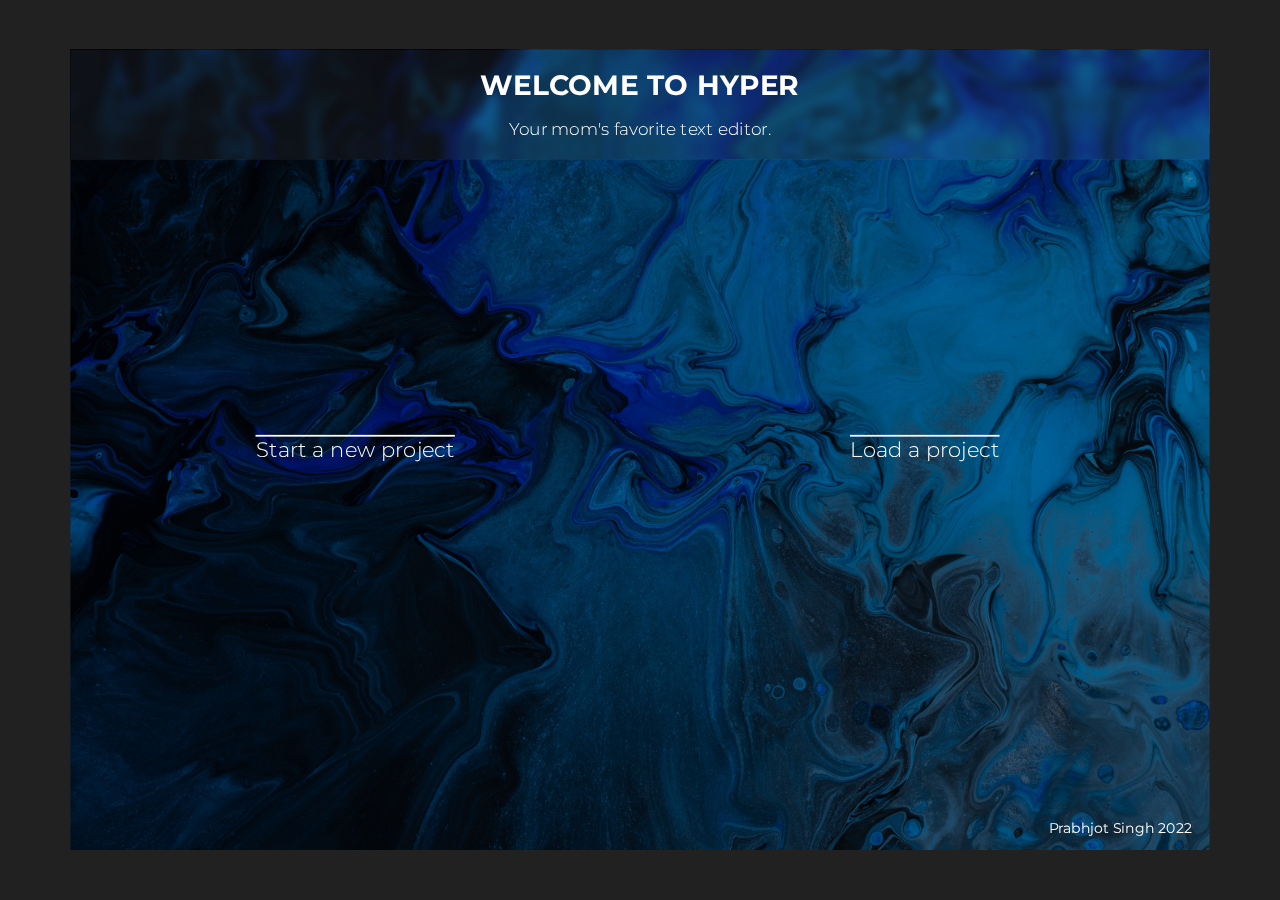
<file: launch/apps/hypereditor/hyper/index.html>
<!DOCTYPE html>
<html>
<head>
<!--
 _____   _____        ___   _____   _   _        _____   _   __   _   _____   _   _
|  _  \ |  _  \      /   | |  _  \ | | | |      /  ___/ | | |  \ | | /  ___| | | | |
| |_| | | |_| |     / /| | | |_| | | |_| |      | |___  | | |   \| | | |     | |_| |
|  ___/ |  _  /    / / | | |  _  { |  _  |      \___  \ | | | |\   | | |  _  |  _  |
| |     | | \ \   / /  | | | |_| | | | | |       ___| | | | | | \  | | |_| | | | | |
|_|     |_|  \_\ /_/   |_| |_____/ |_| |_|      /_____/ |_| |_|  \_| \_____/ |_| |_|
Why are you even looking at this?
Instagram: @Prabh5487
-->
<meta charset="utf-8"/>
<script src="https://ajax.googleapis.com/ajax/libs/jquery/1.12.4/jquery.min.js"></script>
<link href="https://fonts.googleapis.com/css?family=Montserrat:300,400,700&display=swap" rel="stylesheet">
<link rel="stylesheet" type="text/css" href="css/style.css">

<link rel="apple-touch-icon" sizes="180x180" href="img/fav/apple-touch-icon.png">
<link rel="icon" type="image/png" sizes="32x32" href="img/fav/favicon-32x32.png">
<link rel="icon" type="image/png" sizes="16x16" href="img/fav/favicon-16x16.png">
<link rel="manifest" href="img/fav/site.webmanifest">

<meta name="viewport" content="width=device-width, initial-scale=1.0">
<meta name="keywords" content="online, editor">
<meta name="description" content="A powerful editor made to run in the web.">
<meta name="author" content="Prabhjot Singh">
<title>HYPER - Welcome</title>

</head>
<body>
<div id="load_screen"><div id="loading"><div class="lds-ring"><div></div><div></div><div></div><div></div></div></div></div>

<div class="bgmain"></div>

<a href="index.html">
<div class="lefttag">
  <h1>WELCOME TO HYPER</h1>
  <h3>Your mom's favorite text editor.</h3>
</div>
</a>

<div class="footer">
  <p>Prabhjot Singh 2022</p>
</div>

<a href="editor/index.html">
<div class="tiles leftt">
<div class="tilecenter">
<h2>Start a new project</h2>
</div>
</div>
</a>

<a href="editor/index.html">
<div class="tiles rightt">
  <div class="tilecenter">
  <h2>Load a project</h2>
  </div>
</div>
</a>

<script src="js/main.js"></script>
</body>

</html>
</file>
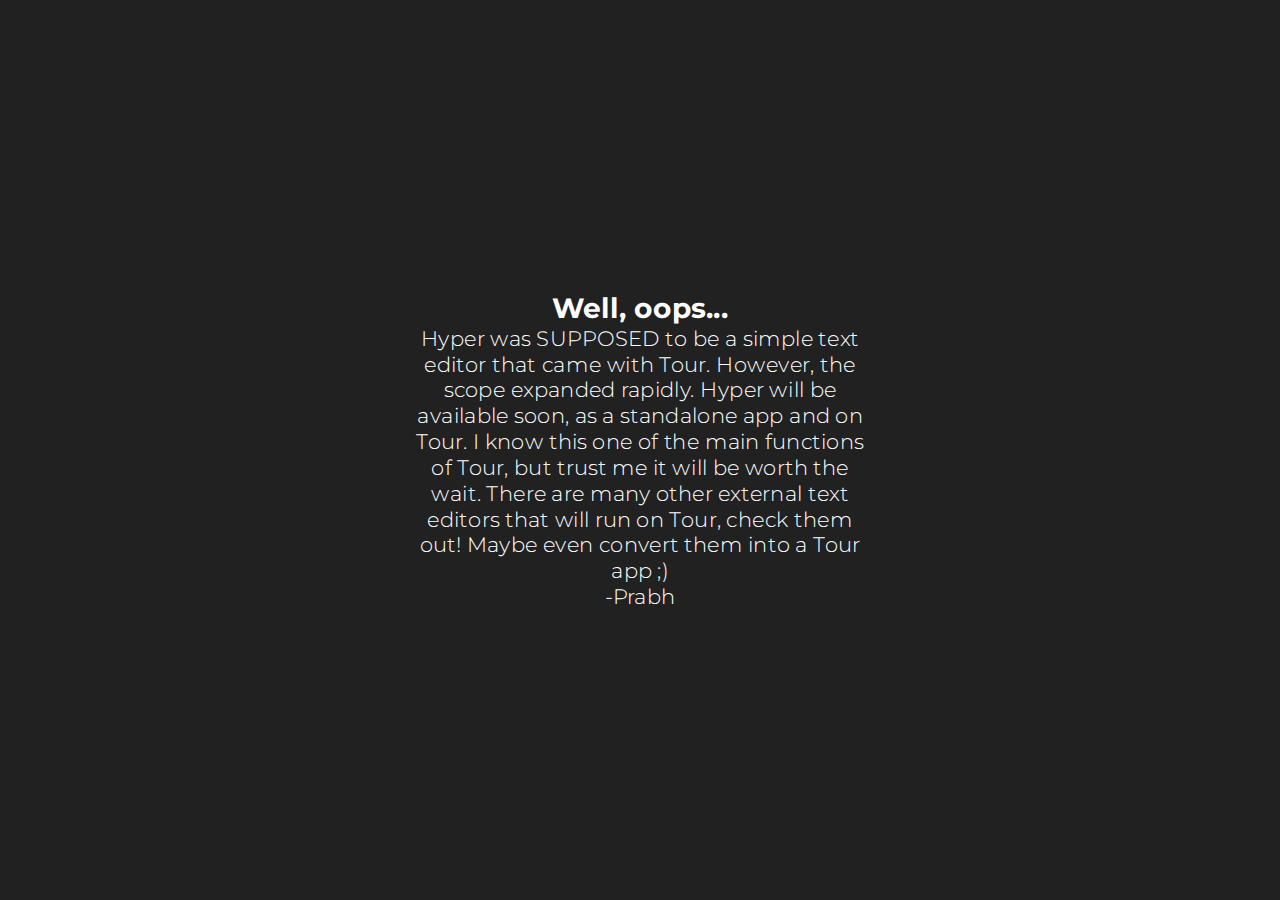
<file: launch/apps/hypereditor/hyper/editor/index.html>
<!DOCTYPE html>
<html>
<head>
<!--
 _____   _____        ___   _____   _   _        _____   _   __   _   _____   _   _
|  _  \ |  _  \      /   | |  _  \ | | | |      /  ___/ | | |  \ | | /  ___| | | | |
| |_| | | |_| |     / /| | | |_| | | |_| |      | |___  | | |   \| | | |     | |_| |
|  ___/ |  _  /    / / | | |  _  { |  _  |      \___  \ | | | |\   | | |  _  |  _  |
| |     | | \ \   / /  | | | |_| | | | | |       ___| | | | | | \  | | |_| | | | | |
|_|     |_|  \_\ /_/   |_| |_____/ |_| |_|      /_____/ |_| |_|  \_| \_____/ |_| |_|
Why are you even looking at this?
Instagram: @Prabh5487
-->
<meta charset="utf-8"/>
<link href="https://fonts.googleapis.com/css?family=Montserrat:300,400,700&display=swap" rel="stylesheet">
<link rel="stylesheet" type="text/css" href="../css/style.css">
<meta name="viewport" content="width=device-width, initial-scale=1.0">
<meta name="author" content="Prabhjot Singh">
<title>Editor - Hyper</title>

</head>
<body>
<div id="load_screen"><div id="loading"><div class="lds-ring"><div></div><div></div><div></div><div></div></div></div></div>

<style type="text/css">
.centermsg{
top: 50%;
left: 50%;
position: fixed;
transform: translate(-50%, -50%);
width: 40%;
}
</style>

<div class="centermsg">
<center>
<h1>Well, oops...</h1>
<h2>Hyper was SUPPOSED to be a simple text editor that came with Tour. However, the scope expanded rapidly. Hyper will be available soon, as a standalone app and on Tour. I know this one of the main functions of Tour, but trust me it will be worth the wait. There are many other external text editors that will run on Tour, check them out! Maybe even convert them into a Tour app ;)</h2>
<h2>-Prabh</h2>
</center>
</div>

<script src="../js/main.js"></script>
</body>

</html>
</file>
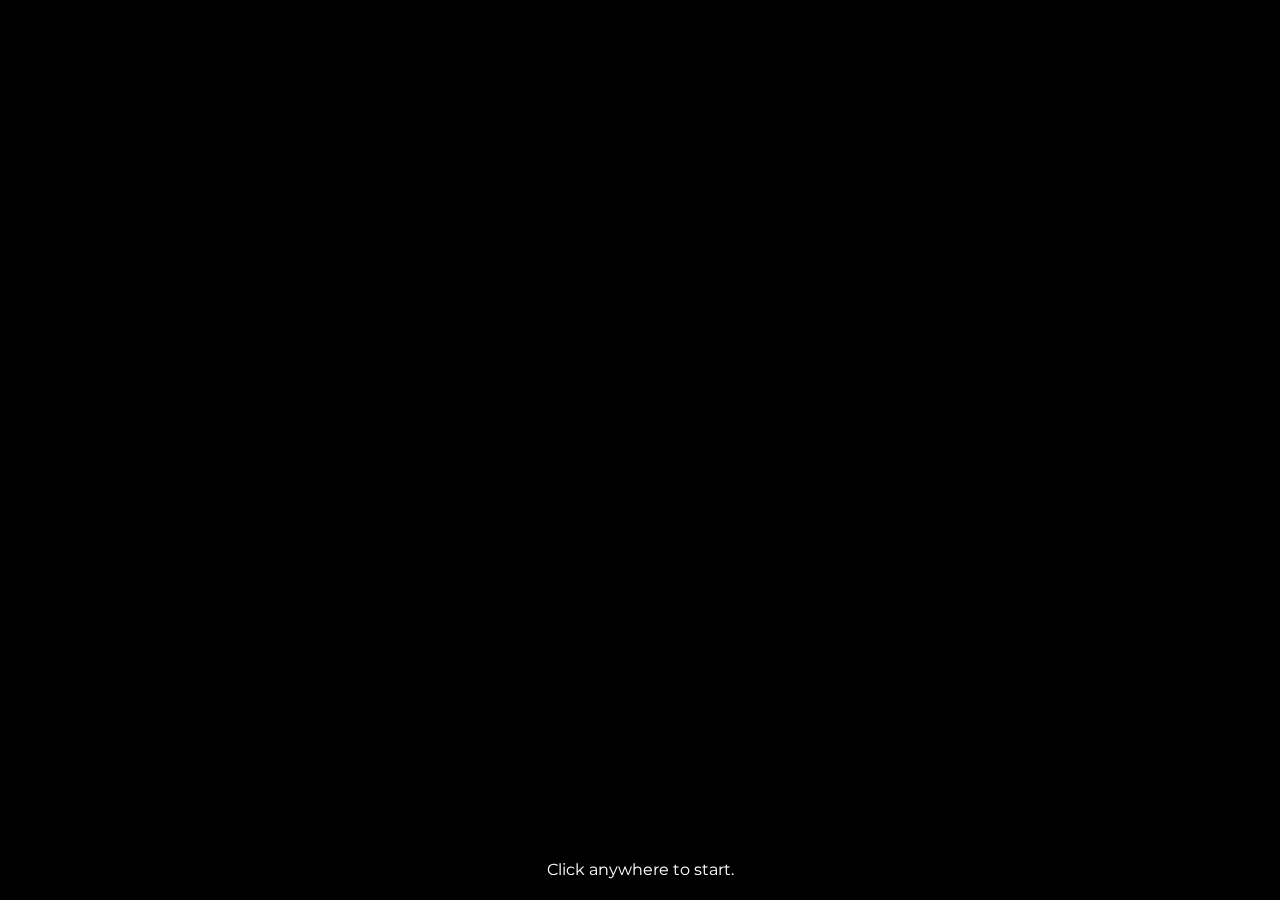
<file: startscreens/bigpicture.html>
<!DOCTYPE html>
<html>
<head>

<!--
 _____   _____        ___   _____   _   _        _____   _   __   _   _____   _   _
|  _  \ |  _  \      /   | |  _  \ | | | |      /  ___/ | | |  \ | | /  ___| | | | |
| |_| | | |_| |     / /| | | |_| | | |_| |      | |___  | | |   \| | | |     | |_| |
|  ___/ |  _  /    / / | | |  _  { |  _  |      \___  \ | | | |\   | | |  _  |  _  |
| |     | | \ \   / /  | | | |_| | | | | |       ___| | | | | | \  | | |_| | | | | |
|_|     |_|  \_\ /_/   |_| |_____/ |_| |_|      /_____/ |_| |_|  \_| \_____/ |_| |_|

Tour: The version of GlassPiOS meant for developers.
-->
<script src="https://ajax.googleapis.com/ajax/libs/jquery/3.2.1/jquery.min.js"></script>
<link href="https://fonts.googleapis.com/css?family=Montserrat:300,400,700,700i&display=swap" rel="stylesheet">
<link rel="manifest" href="manifest.webmanifest">
<link rel="stylesheet" type="text/css" href="../css/startscreens/bigpicture.css">
<link rel="icon" type="image/x-icon" href="../assets/fav.ico" />
<link rel="apple-touch-icon" sizes="180x180" href="../assets/ios-icon.png">
<meta name="viewport" content="width=device-width, initial-scale=1.0">
<meta name="description" content="The version of GlassPiOS meant for developers.">
<meta name="author" content="Prabhjot Singh">
<title>Tour</title>
</head>
<body style="background-color: black; color: white;">
<div id="load_screen"><div id="loading"><div class="loadingspin"></div></div></div>

<a href="../launch/home.php">
<div class="starttrigger">
</div>
</a>

<div class="startupimage">
</div>

<div class="clicktostartmsg">
  <p>Click anywhere to start.</p>
</div>

</body>
<script src="../js/startscreens/bigpicture-frame.js"></script>
</html>
</file>
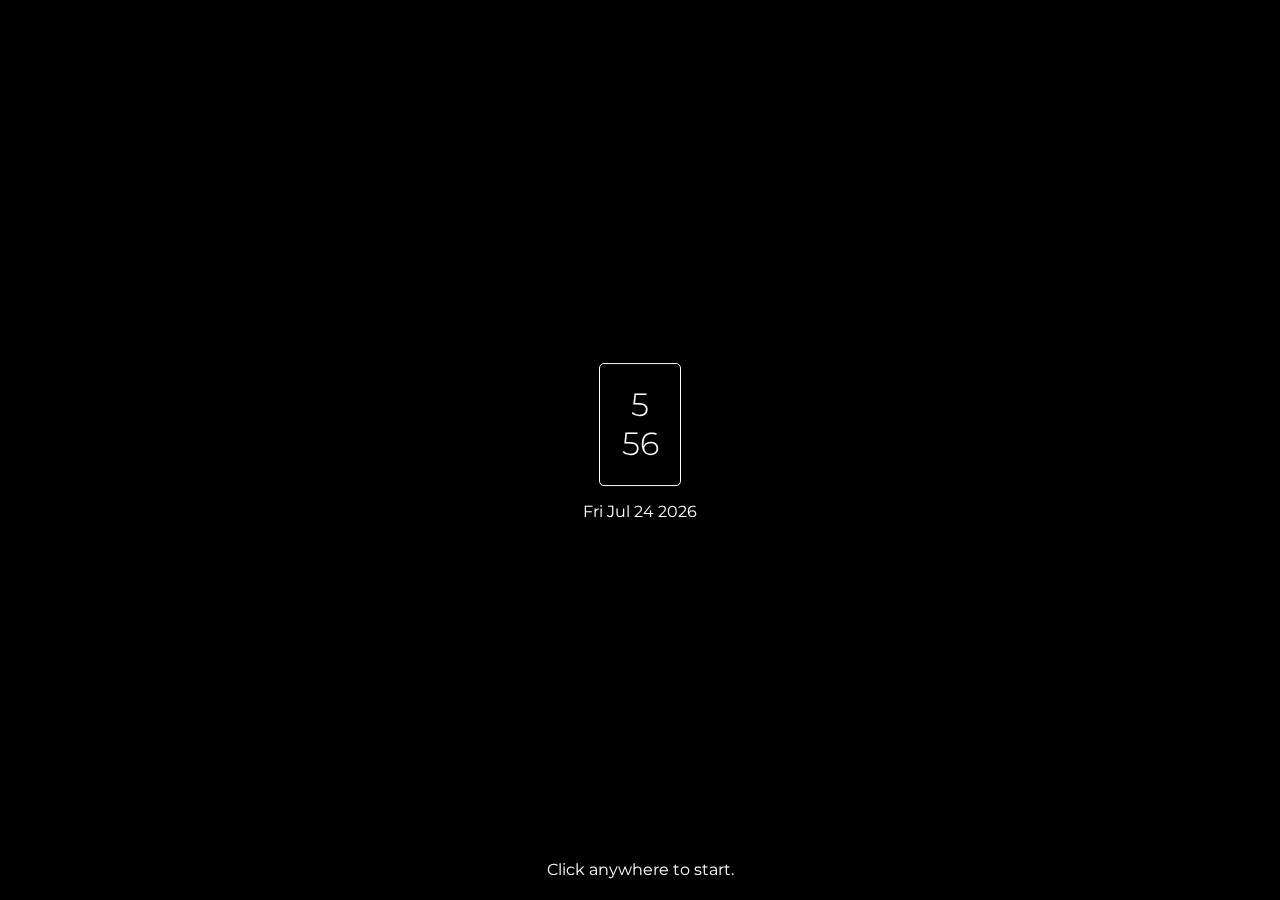
<file: startscreens/default.html>
<!DOCTYPE html>
<html>
<head>

<!--
 _____   _____        ___   _____   _   _        _____   _   __   _   _____   _   _
|  _  \ |  _  \      /   | |  _  \ | | | |      /  ___/ | | |  \ | | /  ___| | | | |
| |_| | | |_| |     / /| | | |_| | | |_| |      | |___  | | |   \| | | |     | |_| |
|  ___/ |  _  /    / / | | |  _  { |  _  |      \___  \ | | | |\   | | |  _  |  _  |
| |     | | \ \   / /  | | | |_| | | | | |       ___| | | | | | \  | | |_| | | | | |
|_|     |_|  \_\ /_/   |_| |_____/ |_| |_|      /_____/ |_| |_|  \_| \_____/ |_| |_|

Tour: The version of GlassPiOS meant for developers.
-->
<script src="https://ajax.googleapis.com/ajax/libs/jquery/3.2.1/jquery.min.js"></script>
<link href="https://fonts.googleapis.com/css?family=Montserrat:300,400,700,700i&display=swap" rel="stylesheet">
<link rel="manifest" href="manifest.webmanifest">
<link rel="stylesheet" type="text/css" href="../css/startscreens/default.css">
<link rel="icon" type="image/x-icon" href="../assets/fav.ico" />
<link rel="apple-touch-icon" sizes="180x180" href="../assets/ios-icon.png">
<meta name="viewport" content="width=device-width, initial-scale=1.0">
<meta name="description" content="The version of GlassPiOS meant for developers.">
<meta name="author" content="Prabhjot Singh">
<title>Tour</title>
</head>
<body style="background-color: black; color: white;">
<div id="load_screen"><div id="loading"><div class="loadingspin"></div></div></div>

<a href="../launch/home.php">
<div class="starttrigger">
</div>
</a>

<div class="startupimage">
</div>

<div class="centertime">
  <center>
  <div class="timeborder">
  <h1 id="currentTime"></h1>
</div>
<p class="datestyle" id="date"></p>
</center>
</div>

<div class="clicktostartmsg">
  <p>Click anywhere to start.</p>
</div>

</body>
<script src="../js/startscreens/default-frame.js"></script>
</html>
</file>
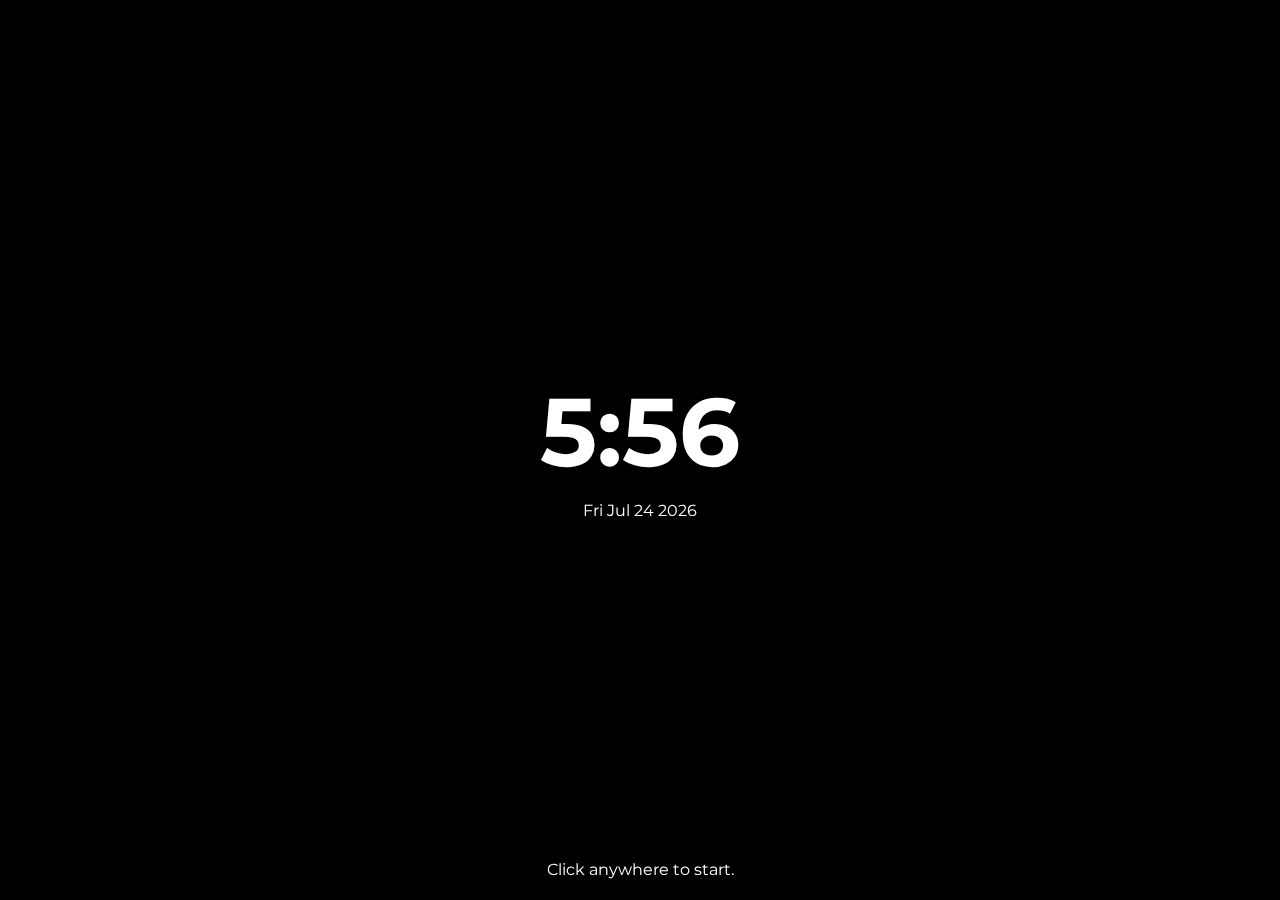
<file: startscreens/minimal.html>
<!DOCTYPE html>
<html>
<head>

<!--
 _____   _____        ___   _____   _   _        _____   _   __   _   _____   _   _
|  _  \ |  _  \      /   | |  _  \ | | | |      /  ___/ | | |  \ | | /  ___| | | | |
| |_| | | |_| |     / /| | | |_| | | |_| |      | |___  | | |   \| | | |     | |_| |
|  ___/ |  _  /    / / | | |  _  { |  _  |      \___  \ | | | |\   | | |  _  |  _  |
| |     | | \ \   / /  | | | |_| | | | | |       ___| | | | | | \  | | |_| | | | | |
|_|     |_|  \_\ /_/   |_| |_____/ |_| |_|      /_____/ |_| |_|  \_| \_____/ |_| |_|

Tour: The version of GlassPiOS meant for developers.
-->
<script src="https://ajax.googleapis.com/ajax/libs/jquery/3.2.1/jquery.min.js"></script>
<link href="https://fonts.googleapis.com/css?family=Montserrat:300,400,700,700i&display=swap" rel="stylesheet">
<link rel="manifest" href="manifest.webmanifest">
<link rel="stylesheet" type="text/css" href="../css/startscreens/minimal.css">
<link rel="icon" type="image/x-icon" href="../assets/fav.ico" />
<link rel="apple-touch-icon" sizes="180x180" href="../assets/ios-icon.png">
<meta name="viewport" content="width=device-width, initial-scale=1.0">
<meta name="description" content="The version of GlassPiOS meant for developers.">
<meta name="author" content="Prabhjot Singh">
<title>Tour</title>
</head>
<body style="background-color: black; color: white;">
<div id="load_screen"><div id="loading"><div class="loadingspin"></div></div></div>

<a href="../launch/home.php">
<div class="starttrigger">
</div>
</a>

<div class="centertime">
  <center>
  <h1 id="currentTime"></h1>
<p class="datestyle" id="date"></p>
</center>
</div>

<div class="clicktostartmsg">
  <p>Click anywhere to start.</p>
</div>

</body>
<script src="../js/startscreens/minimal-frame.js"></script>
</html>
</file>
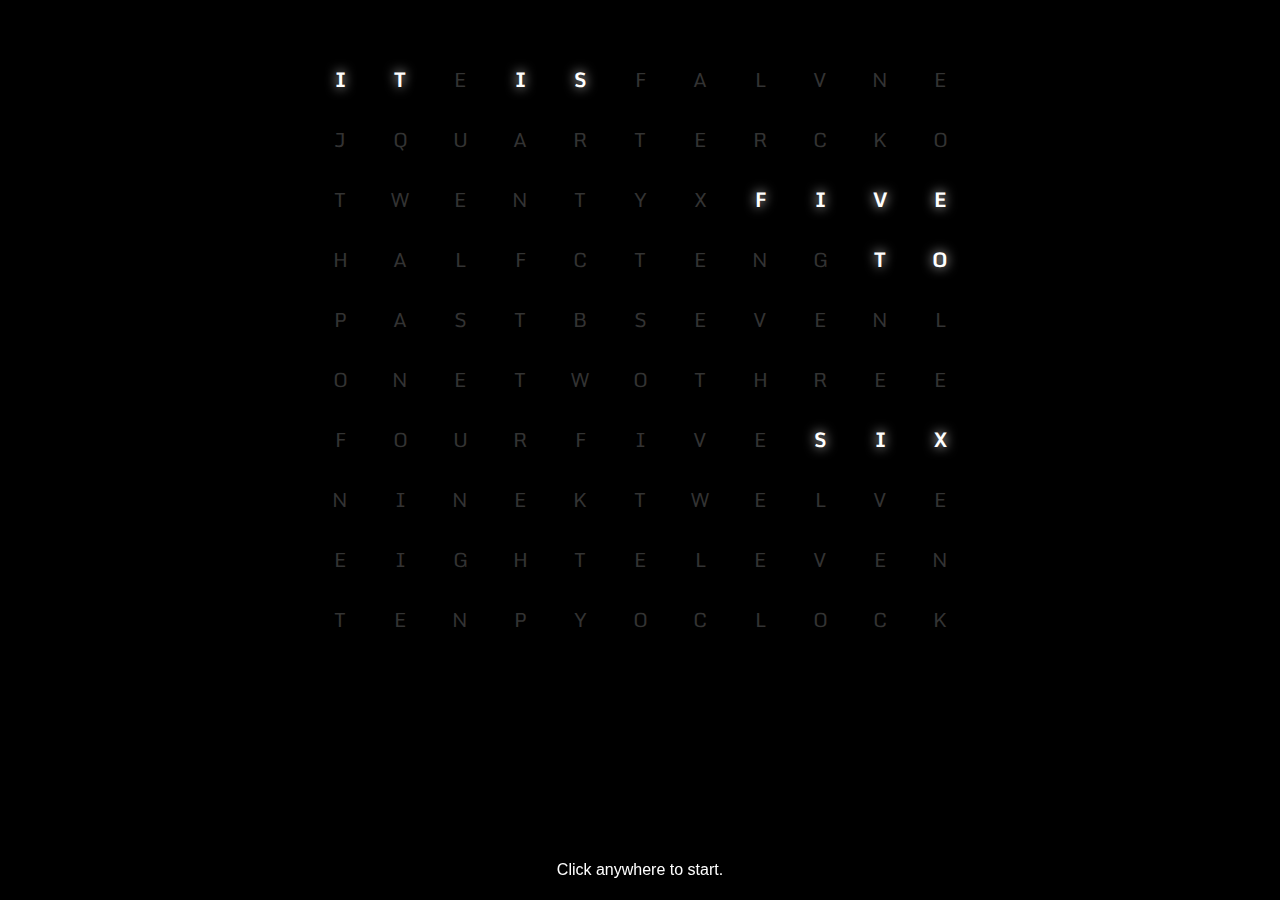
<file: startscreens/wordclock.html>
<!DOCTYPE html>
<html>
<head>

<!--
 _____   _____        ___   _____   _   _        _____   _   __   _   _____   _   _
|  _  \ |  _  \      /   | |  _  \ | | | |      /  ___/ | | |  \ | | /  ___| | | | |
| |_| | | |_| |     / /| | | |_| | | |_| |      | |___  | | |   \| | | |     | |_| |
|  ___/ |  _  /    / / | | |  _  { |  _  |      \___  \ | | | |\   | | |  _  |  _  |
| |     | | \ \   / /  | | | |_| | | | | |       ___| | | | | | \  | | |_| | | | | |
|_|     |_|  \_\ /_/   |_| |_____/ |_| |_|      /_____/ |_| |_|  \_| \_____/ |_| |_|

Tour: The version of GlassPiOS meant for developers.
-->
<script src="https://ajax.googleapis.com/ajax/libs/jquery/3.2.1/jquery.min.js"></script>
<link href='https://fonts.googleapis.com/css?family=Monda:400,700' rel='stylesheet' type='text/css'>
<link rel="manifest" href="manifest.webmanifest">
<link rel="stylesheet" type="text/css" href="../css/startscreens/wordclock.css">
<link rel="icon" type="image/x-icon" href="../assets/fav.ico" />
<link rel="apple-touch-icon" sizes="180x180" href="../assets/ios-icon.png">
<meta name="viewport" content="width=device-width, initial-scale=1.0">
<meta name="description" content="The version of GlassPiOS meant for developers.">
<meta name="author" content="Prabhjot Singh">
<title>Tour</title>
</head>
<body style="background-color: black; color: white;">
<div id="load_screen"><div id="loading"><div class="loadingspin"></div></div></div>

<a href="../launch/home.php">
<div class="starttrigger">
</div>
</a>

<!-- Word Clock Provided By https://codepen.io/stang -->

<div id="clock-container">
  <div class="clock-row">
    <div class="clock-letter it active">I</div>
    <div class="clock-letter it active" >T</div>
    <div class="clock-letter">E</div>
    <div class="clock-letter is active">I</div>
    <div class="clock-letter is active">S</div>
    <div class="clock-letter">F</div>
    <div class="clock-letter a">A</div>
    <div class="clock-letter">L</div>
    <div class="clock-letter">V</div>
    <div class="clock-letter">N</div>
    <div class="clock-letter">E</div>
  </div>
  <div class="clock-row">
    <div class="clock-letter">J</div>
    <div class="clock-letter quarter">Q</div>
    <div class="clock-letter quarter">U</div>
    <div class="clock-letter quarter">A</div>
    <div class="clock-letter quarter">R</div>
    <div class="clock-letter quarter">T</div>
    <div class="clock-letter quarter">E</div>
    <div class="clock-letter quarter">R</div>
    <div class="clock-letter">C</div>
    <div class="clock-letter">K</div>
    <div class="clock-letter">O</div>
  </div>
  <div class="clock-row">
    <div class="clock-letter twenty">T</div>
    <div class="clock-letter twenty">W</div>
    <div class="clock-letter twenty">E</div>
    <div class="clock-letter twenty">N</div>
    <div class="clock-letter twenty">T</div>
    <div class="clock-letter twenty">Y</div>
    <div class="clock-letter">X</div>
    <div class="clock-letter five">F</div>
    <div class="clock-letter five">I</div>
    <div class="clock-letter five">V</div>
    <div class="clock-letter five">E</div>
  </div>
  <div class="clock-row">
    <div class="clock-letter half">H</div>
    <div class="clock-letter half">A</div>
    <div class="clock-letter half">L</div>
    <div class="clock-letter half">F</div>
    <div class="clock-letter">C</div>
    <div class="clock-letter ten">T</div>
    <div class="clock-letter ten">E</div>
    <div class="clock-letter ten">N</div>
    <div class="clock-letter">G</div>
    <div class="clock-letter to">T</div>
    <div class="clock-letter to">O</div>
  </div>
  <div class="clock-row">
    <div class="clock-letter past">P</div>
    <div class="clock-letter past">A</div>
    <div class="clock-letter past">S</div>
    <div class="clock-letter past">T</div>
    <div class="clock-letter">B</div>
    <div class="clock-letter 7">S</div>
    <div class="clock-letter 7">E</div>
    <div class="clock-letter 7">V</div>
    <div class="clock-letter 7">E</div>
    <div class="clock-letter 7">N</div>
    <div class="clock-letter">L</div>
  </div>
  <div class="clock-row">
    <div class="clock-letter 1">O</div>
    <div class="clock-letter 1">N</div>
    <div class="clock-letter 1">E</div>
    <div class="clock-letter 2">T</div>
    <div class="clock-letter 2">W</div>
    <div class="clock-letter 2">O</div>
    <div class="clock-letter 3">T</div>
    <div class="clock-letter 3">H</div>
    <div class="clock-letter 3">R</div>
    <div class="clock-letter 3">E</div>
    <div class="clock-letter 3">E</div>
  </div>
  <div class="clock-row">
    <div class="clock-letter 4">F</div>
    <div class="clock-letter 4">O</div>
    <div class="clock-letter 4">U</div>
    <div class="clock-letter 4">R</div>
    <div class="clock-letter 5">F</div>
    <div class="clock-letter 5">I</div>
    <div class="clock-letter 5">V</div>
    <div class="clock-letter 5">E</div>
    <div class="clock-letter 6">S</div>
    <div class="clock-letter 6">I</div>
    <div class="clock-letter 6">X</div>
  </div>
  <div class="clock-row">
    <div class="clock-letter 9">N</div>
    <div class="clock-letter 9">I</div>
    <div class="clock-letter 9">N</div>
    <div class="clock-letter 9">E</div>
    <div class="clock-letter">K</div>
    <div class="clock-letter 12 0">T</div>
    <div class="clock-letter 12 0">W</div>
    <div class="clock-letter 12 0">E</div>
    <div class="clock-letter 12 0">L</div>
    <div class="clock-letter 12 0">V</div>
    <div class="clock-letter 12 0">E</div>
  </div>
  <div class="clock-row">
    <div class="clock-letter 8">E</div>
    <div class="clock-letter 8">I</div>
    <div class="clock-letter 8">G</div>
    <div class="clock-letter 8">H</div>
    <div class="clock-letter 8">T</div>
    <div class="clock-letter 11">E</div>
    <div class="clock-letter 11">L</div>
    <div class="clock-letter 11">E</div>
    <div class="clock-letter 11">V</div>
    <div class="clock-letter 11">E</div>
    <div class="clock-letter 11">N</div>
  </div>
  <div class="clock-row">
    <div class="clock-letter 10">T</div>
    <div class="clock-letter 10">E</div>
    <div class="clock-letter 10">N</div>
    <div class="clock-letter">P</div>
    <div class="clock-letter">Y</div>
    <div class="clock-letter oclock">O</div>
    <div class="clock-letter oclock">C</div>
    <div class="clock-letter oclock">L</div>
    <div class="clock-letter oclock">O</div>
    <div class="clock-letter oclock">C</div>
    <div class="clock-letter oclock">K</div>
  </div>
</div>

<!-- Word Clock Provided By https://codepen.io/stang  END-->


<div class="clicktostartmsg">
  <p>Click anywhere to start.</p>
</div>

</body>
<script src="../js/startscreens/wordclock-frame.js"></script>
</html>
</file>
<file: launch/apps/hypereditor/hyper/css/style.css>
html,
body{
	height: 100%;
}

body{
  font-family: 'Montserrat', sans-serif;
  margin: 0px;
	color: white;
	background-color: #212121;
	transform: scale(0.89);
	-webkit-touch-callout: none; /* iOS Safari */
	-webkit-user-select: none; /* Safari */
	-khtml-user-select: none; /* Konqueror HTML */
	-moz-user-select: none; /* Old versions of Firefox */
	-ms-user-select: none; /* Internet Explorer/Edge */
	user-select: none;
	-webkit-transition: all 0.3s;
  transition: all 0.3s;
}

body:hover{
	transform: scale(0.9);
	box-shadow: -7px 10px 41px -6px rgba(0,0,0,0.83);
	-webkit-box-shadow: -7px 10px 41px -6px rgba(0,0,0,0.83);
	-moz-box-shadow: -7px 10px 41px -6px rgba(0,0,0,0.83);
}

.lds-ring {
  display: inline-block;
  position: relative;
  width: 64px;
  height: 64px;
}
.lds-ring div {
  box-sizing: border-box;
  display: block;
  position: absolute;
  width: 51px;
  height: 51px;
  margin: 6px;
  border: 6px solid #fff;
  border-radius: 50%;
  animation: lds-ring 1.2s cubic-bezier(0.5, 0, 0.5, 1) infinite;
  border-color: #fff transparent transparent transparent;
}
.lds-ring div:nth-child(1) {
  animation-delay: -0.45s;
}
.lds-ring div:nth-child(2) {
  animation-delay: -0.3s;
}
.lds-ring div:nth-child(3) {
  animation-delay: -0.15s;
}
@keyframes lds-ring {
  0% {
    transform: rotate(0deg);
  }
  100% {
    transform: rotate(360deg);
  }
}


div#load_screen{
	background-color: #000;
	opacity: 1;
	position: fixed;
    z-index:10;
	top: 0px;
	width: 100%;
	height: 100%;
}
div#load_screen > div#loading{
  position: absolute;
  top: 50%;
  left: 50%;
  transform: translate(-50%, -50%);
  color: white;
  background-color: #000;
  text-align: center;
}

h1, h2{
	margin: 0;
}

h2,h3{
	font-weight: 300;
}

.tiles {
  display: inline-block;
  width: 50%;
  float: left;
  height: 100vh;
  color: white;
	-webkit-transition: all 0.3s;
  transition: all 0.3s;
}

.tiles:hover{
	transform: scale(0.9);
	backdrop-filter: blur(10px);
	background-color: rgba(0, 0, 0, 0.3);
	box-shadow: -7px 10px 41px -6px rgba(0,0,0,0.83);
	-webkit-box-shadow: -7px 10px 41px -6px rgba(0,0,0,0.83);
	-moz-box-shadow: -7px 10px 41px -6px rgba(0,0,0,0.83);
	border-radius: 20px;
	cursor: pointer;
}

.tiles:active{
	transform: scale(1.1);
	backdrop-filter: blur(15px);
	border-radius: 0px;
}

.leftt{
	background-color: transparent;
}

.rightt{
	background-color: transparent;
}

.tilecenter{
	text-align: center;
vertical-align: middle;
line-height: 100vh;
text-decoration: overline;
}

.bgmain {
  background-image: url(../img/welcome.jpg);
  width: 100%;
  height: 100%;
  background-position: center;
  background-size: cover;
  position: fixed;
  top:0px;
  left:0px;
  z-index:-2;
  margin: auto;
	filter: brightness(0.8);
}

.menuopt{
	border-style: solid;
	color: white;
}

.lefttag{
	position: fixed;
	top: 0%;
	padding-top: 20px;
	padding-bottom: 5px;
	width: 100%;
	z-index: 3;
	text-align: center;
	backdrop-filter: blur(5px);
	background-color: rgba(255, 255, 255, 0.05);
	color: white;
	-webkit-transition: all 0.3s;
  transition: all 0.3s;
}

.lefttag:hover{
	cursor: pointer;
}

.footer{
	position: fixed;
	right: 0;
	bottom: 0;
	padding-right: 20px;
}
</file>
<file: css/startscreens/bigpicture.css>
body{
	font-family: 'Montserrat', sans-serif;
	margin: 0px;
}
.timestyle, .datestyle, .menucontainer, .menuhead, .menubar, .menubarclose, .appbox, .windowcontent, .topbar, .recentall, .closewindowfullybtn, .bubblewindowbtn, .usermenuall{
	user-select: none;
	-ms-user-select: none;
	-webkit-user-select: none;
	-moz-user-select: none;
}
h1{
	font-weight: 300;
}
h2{
	font-weight: 300;
}
h3{
	font-weight: 300;
}
.loadingspin {
	background-color: black;
	border: 1px solid white;
	height: 50px;
	width: 50px;
	-webkit-animation: loadingspina 3s infinite;
	animation: loadingspina 3s infinite;
}
@keyframes loadingspina {
	25% {
		color: white;
		background-color: black;
	}
	50% {
		color: white;
		border-radius: 30px;
		transform:rotate(360deg);
	}
}
div#load_screen{
	background-color: #000;
	opacity: 1;
	position: fixed;
	z-index:100;
	top: 0px;
	width: 100%;
	height: 100%;
}
div#load_screen > div#loading{
	position: absolute;
	top: 50%;
	left: 50%;
	transform: translate(-50%, -50%);
	color: white;
	background-color: #000;
	text-align: center;
}
::-webkit-scrollbar {
  width: 10px;
}
::-webkit-scrollbar-track {
  background: #f1f1f1;
}
::-webkit-scrollbar-thumb {
  background: #888;
}
::-webkit-scrollbar-thumb:hover {
  background: #555;
}
/* Begin screen */
.starttrigger{
	width: 100%;
	height: 100%;
	z-index: 20;
	background-position: center;
	background-size: cover;
	position:fixed;
	top:0px;
	left:0px;
	width:100%;
	margin:auto;
	-webkit-transition: all .2s;
	transition: all .2s;
}
.starttrigger:active{
	background-color: black;
	opacity: 0.5;
}
.startupimage {
	background-image: url("https://unsplash.it/1920/1080/?random");
	width: 100%;
	height: 100%;
	background-position: center;
	background-size: cover;
	position:fixed;
	top:0px;
	left:0px;
	z-index:-2;
	width:100%;
	margin:auto;
	filter:brightness(50%);
}

.clicktostartmsg{
	position: fixed;
	bottom: 0;
	padding: 5px;
	left: 50%;
	transform: translate(-50%, -00%);
}
</file>
<file: css/startscreens/default.css>
body{
	font-family: 'Montserrat', sans-serif;
	margin: 0px;
}
.timestyle, .datestyle, .menucontainer, .menuhead, .menubar, .menubarclose, .appbox, .windowcontent, .topbar, .recentall, .closewindowfullybtn, .bubblewindowbtn, .usermenuall{
	user-select: none;
	-ms-user-select: none;
	-webkit-user-select: none;
	-moz-user-select: none;
}
h1{
	font-weight: 300;
}
h2{
	font-weight: 300;
}
h3{
	font-weight: 300;
}
.loadingspin {
	background-color: black;
	border: 1px solid white;
	height: 50px;
	width: 50px;
	-webkit-animation: loadingspina 3s infinite;
	animation: loadingspina 3s infinite;
}
@keyframes loadingspina {
	25% {
		color: white;
		background-color: black;
	}
	50% {
		color: white;
		border-radius: 30px;
		transform:rotate(360deg);
	}
}
div#load_screen{
	background-color: #000;
	opacity: 1;
	position: fixed;
	z-index:100;
	top: 0px;
	width: 100%;
	height: 100%;
}
div#load_screen > div#loading{
	position: absolute;
	top: 50%;
	left: 50%;
	transform: translate(-50%, -50%);
	color: white;
	background-color: #000;
	text-align: center;
}
::-webkit-scrollbar {
  width: 10px;
}
::-webkit-scrollbar-track {
  background: #f1f1f1;
}
::-webkit-scrollbar-thumb {
  background: #888;
}
::-webkit-scrollbar-thumb:hover {
  background: #555;
}
/* Begin screen */
.starttrigger{
	width: 100%;
	height: 100%;
	z-index: 20;
	background-position: center;
	background-size: cover;
	position:fixed;
	top:0px;
	left:0px;
	width:100%;
	margin:auto;
	-webkit-transition: all .2s;
	transition: all .2s;
}
.starttrigger:active{
	background-color: black;
	opacity: 0.5;
}
.startupimage {
	background-image: url("https://source.unsplash.com/collection/9858527/1920x1080");
	width: 100%;
	height: 100%;
	background-position: center;
	background-size: cover;
	position:fixed;
	top:0px;
	left:0px;
	z-index:-2;
	width:100%;
	margin:auto;
	filter:brightness(50%);
}
.centertime{
	text-align: center;
	position: fixed;
	top: 50%;
	left: 50%;
	transform: translate(-50%, -50%);
}
.timeborder{
	border: 1px solid white;
	padding-left: 20px;
	padding-right: 20px;
	border-radius: 5px;
	max-width: 40px;
	min-width: 40px;
	text-align: center;
}

.clicktostartmsg{
	position: fixed;
	bottom: 0;
	padding: 5px;
	left: 50%;
	transform: translate(-50%, -00%);
}
</file>
<file: css/startscreens/minimal.css>
body{
	font-family: 'Montserrat', sans-serif;
	margin: 0px;
}
.timestyle, .datestyle, .menucontainer, .menuhead, .menubar, .menubarclose, .appbox, .windowcontent, .topbar, .recentall, .closewindowfullybtn, .bubblewindowbtn, .usermenuall{
	user-select: none;
	-ms-user-select: none;
	-webkit-user-select: none;
	-moz-user-select: none;
}
h1{
	font-weight: 300;
}
h2{
	font-weight: 300;
}
h3{
	font-weight: 300;
}
.loadingspin {
	background-color: black;
	border: 1px solid white;
	height: 50px;
	width: 50px;
	-webkit-animation: loadingspina 3s infinite;
	animation: loadingspina 3s infinite;
}
@keyframes loadingspina {
	25% {
		color: white;
		background-color: black;
	}
	50% {
		color: white;
		border-radius: 30px;
		transform:rotate(360deg);
	}
}
div#load_screen{
	background-color: #000;
	opacity: 1;
	position: fixed;
	z-index:100;
	top: 0px;
	width: 100%;
	height: 100%;
}
div#load_screen > div#loading{
	position: absolute;
	top: 50%;
	left: 50%;
	transform: translate(-50%, -50%);
	color: white;
	background-color: #000;
	text-align: center;
}
::-webkit-scrollbar {
  width: 10px;
}
::-webkit-scrollbar-track {
  background: #f1f1f1;
}
::-webkit-scrollbar-thumb {
  background: #888;
}
::-webkit-scrollbar-thumb:hover {
  background: #555;
}
/* Begin screen */
.starttrigger{
	width: 100%;
	height: 100%;
	z-index: 20;
	background-position: center;
	background-size: cover;
	position:fixed;
	top:0px;
	left:0px;
	width:100%;
	margin:auto;
	-webkit-transition: all .2s;
	transition: all .2s;
}
.starttrigger:active{
	background-color: black;
	opacity: 0.5;
}

.centertime{
	text-align: center;
	position: fixed;
	top: 50%;
	left: 50%;
	transform: translate(-50%, -50%);
}

.clicktostartmsg{
	position: fixed;
	bottom: 0;
	padding: 5px;
	left: 50%;
	transform: translate(-50%, -00%);
}

#currentTime{
	font-weight: 700;
	font-size: 6em;
	line-height: .1em;
}
</file>
<file: css/startscreens/wordclock.css>
body{
	font-family: 'Montserrat', sans-serif;
	margin: 0px;
	background-color: #111;
}
.timestyle, .datestyle, .menucontainer, .menuhead, .menubar, .menubarclose, .appbox, .windowcontent, .topbar, .recentall, .closewindowfullybtn, .bubblewindowbtn, .usermenuall{
	user-select: none;
	-ms-user-select: none;
	-webkit-user-select: none;
	-moz-user-select: none;
}
h1{
	font-weight: 300;
}
h2{
	font-weight: 300;
}
h3{
	font-weight: 300;
}
.loadingspin {
	background-color: black;
	border: 1px solid white;
	height: 50px;
	width: 50px;
	-webkit-animation: loadingspina 3s infinite;
	animation: loadingspina 3s infinite;
}
@keyframes loadingspina {
	25% {
		color: white;
		background-color: black;
	}
	50% {
		color: white;
		border-radius: 30px;
		transform:rotate(360deg);
	}
}
div#load_screen{
	background-color: #000;
	opacity: 1;
	position: fixed;
	z-index:100;
	top: 0px;
	width: 100%;
	height: 100%;
}
div#load_screen > div#loading{
	position: absolute;
	top: 50%;
	left: 50%;
	transform: translate(-50%, -50%);
	color: white;
	background-color: #000;
	text-align: center;
}
::-webkit-scrollbar {
  width: 10px;
}
::-webkit-scrollbar-track {
  background: #f1f1f1;
}
::-webkit-scrollbar-thumb {
  background: #888;
}
::-webkit-scrollbar-thumb:hover {
  background: #555;
}
/* Begin screen */
.starttrigger{
	width: 100%;
	height: 100%;
	z-index: 20;
	background-position: center;
	background-size: cover;
	position:fixed;
	top:0px;
	left:0px;
	width:100%;
	margin:auto;
	-webkit-transition: all .2s;
	transition: all .2s;
}
.starttrigger:active{
	background-color: black;
	opacity: 0.5;
}

.clicktostartmsg{
	position: fixed;
	bottom: 0;
	padding: 5px;
	left: 50%;
	transform: translate(-50%, -00%);
}

/* word clock */

#clock-container {
    width: 660px;
    margin: auto;
    margin-top: 50px;
    display: flex;
    flex-direction: column;
}

.clock-row {
    width: 100%;
    display: flex;
    flex-direction: row;
}

.clock-letter {
    width: 60px;
    height: 60px;
    display: block;
    line-height: 60px;
    text-align: center;
    color: #333;
    font-family: 'Monda', Arial, sans-serif;
    font-weight: 400;
    font-size: 20px;
}

.active {
    color: #fff;
    font-weight: 700;
    text-shadow: 0 0 12px #FFF;
}
</file>
